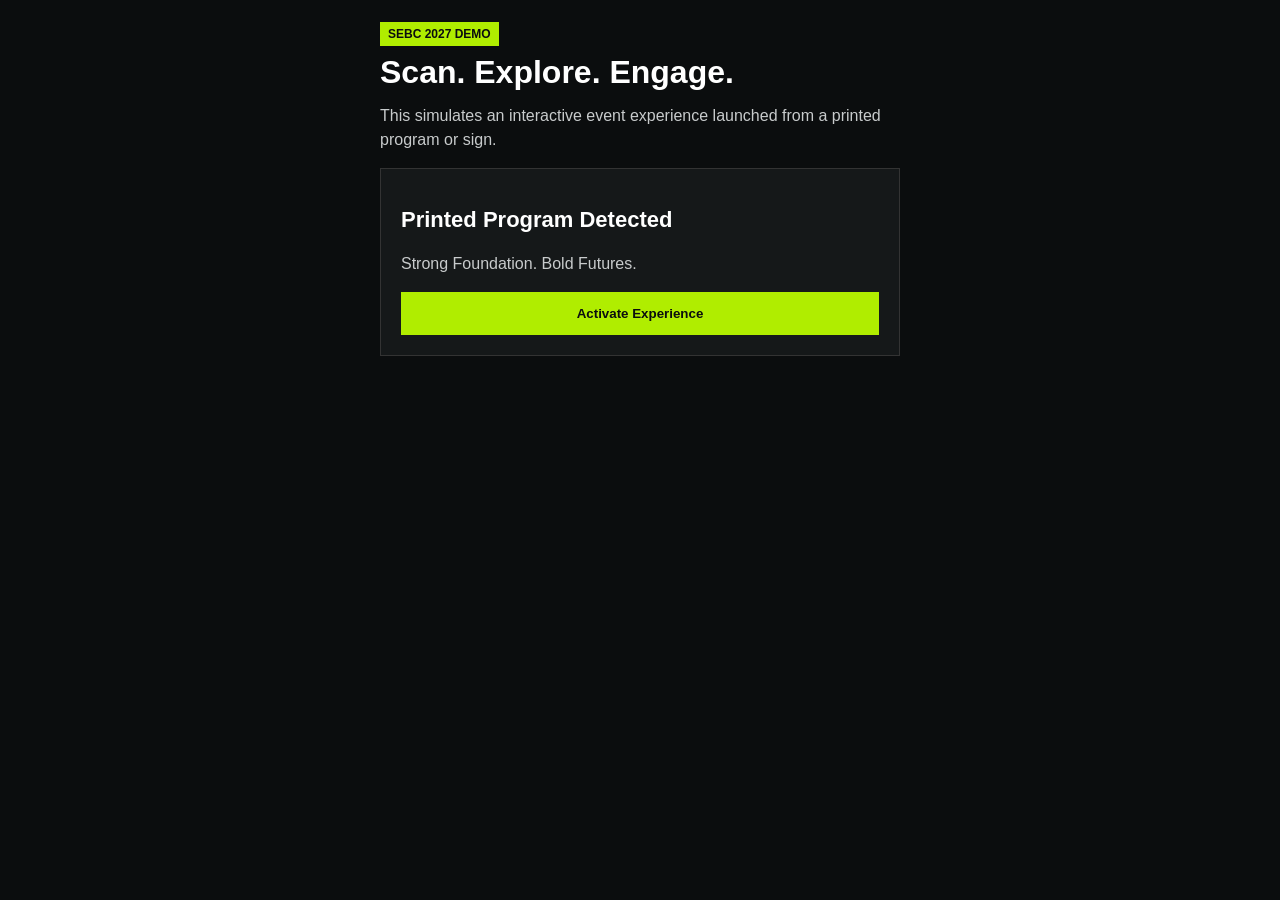
<file: sebc-ar-demo/index.html>
<!doctype html><html><head><meta charset="utf-8"><meta name="viewport" content="width=device-width,initial-scale=1"><title>SEBC Interactive Print Demo</title><style>body{margin:0;font-family:Arial,sans-serif;background:#0b0d0e;color:#fff}main{max-width:520px;margin:auto;padding:22px}.card{border:1px solid #333;background:#151819;padding:20px}.lime{color:#b0ed00}.btn{display:block;width:100%;padding:14px;border:0;background:#b0ed00;color:#0b0d0e;font-weight:800;margin-top:16px}.grid{display:grid;grid-template-columns:1fr 1fr;gap:10px}.tile{border:1px solid #333;padding:14px;background:#101213}.hidden{display:none}.badge{display:inline-block;padding:5px 8px;background:#b0ed00;color:#0b0d0e;font-size:12px;font-weight:800}h1{font-size:32px;line-height:1;margin:10px 0}h2{font-size:22px}p{color:#c8cbcc;line-height:1.5}</style></head><body><main><div class="badge">SEBC 2027 DEMO</div><h1>Scan. Explore. Engage.</h1><p>This simulates an interactive event experience launched from a printed program or sign.</p><div class="card"><h2>Printed Program Detected</h2><p>Strong Foundation. Bold Futures.</p><button class="btn" id="start">Activate Experience</button><div id="exp" class="hidden"><div class="grid" style="margin-top:16px"><button class="tile" data-v="edu"><strong>Education</strong><br><small>Build my schedule</small></button><button class="tile" data-v="exh"><strong>Exhibitors</strong><br><small>Find booths</small></button><button class="tile" data-v="sp"><strong>Sponsors</strong><br><small>Unlock offers</small></button><button class="tile" data-v="rw"><strong>Challenge</strong><br><small>Collect badges</small></button></div><div id="out" class="card" style="margin-top:12px"></div></div></div></main><script>const s=document.getElementById('start'),e=document.getElementById('exp'),o=document.getElementById('out');s.onclick=()=>{s.style.display='none';e.classList.remove('hidden');o.innerHTML='<h2 class="lime">Welcome to SEBC 2027</h2><p>Choose an interactive option above.</p>'};document.querySelectorAll('[data-v]').forEach(b=>b.onclick=()=>{let v=b.dataset.v;let m={edu:'<h2>Education</h2><p>10:00 AM — Opening General Session</p><p>1:30 PM — Builder Growth Lab</p><p>3:00 PM — Digital Marketing & AI</p>',exh:'<h2>Featured Exhibitors</h2><p>Booth 214 — FutureBuild Systems</p><p>Booth 406 — Coastal Materials</p>',sp:'<h2>Sponsor Activation</h2><p>Tap a sponsor offer, watch a short video, or unlock a show-floor promotion.</p>',rw:'<h2>Show Floor Challenge</h2><p>Scan 4 participating booths to unlock a prize entry.</p>'};o.innerHTML=m[v]})</script></body></html>
</file>
